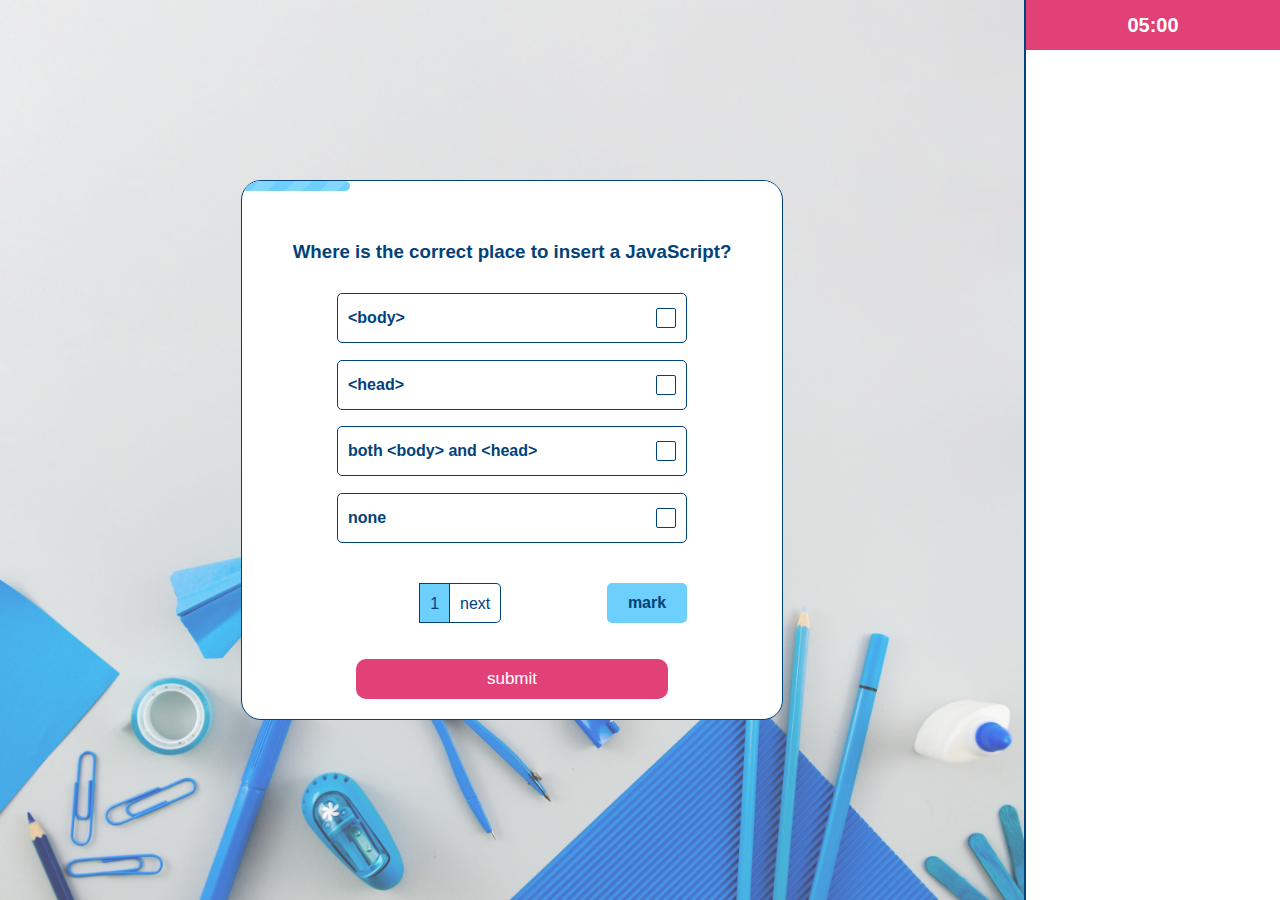
<file: index.html>
<!DOCTYPE html>
<html lang="en">
<head>
    <meta charset="UTF-8">
    <meta name="viewport" content="width=device-width, initial-scale=1.0">
    <title>exam</title>
    <link rel="stylesheet" href="css/style.css">
</head>
<body>

    <div class="container">
            <div id="exam">
                <div id="exam-inside">
                    <div id="indicator">
                        <div></div>
                    </div>
                    <form onsubmit="gotoGrade()" action="grade.html">
                        <h3>Lorem ipsum dolor sit amet ....... adipisicing elimmmmm mmmmmmmmmmmmmmm mmmmmmmmmmmt. Quod, pariatur?</h3>
                        <div id="choices">
                            <div class="choice" onclick="check(this)">
                                <label for="choice1">Lorem ipsum dolor sit.</label>
                                <input type="radio" name="choice" id="choice1">
                            </div>
                            <div class="choice" onclick="check(this)">
                                <label for="choice2">Lorem ipsum dolor sit.</label>
                                <input type="radio" name="choice" id="choice2">
                            </div>
                            <div class="choice" onclick="check(this)">
                                <label for="choice3">Lorem ipsum dolor sit.</label>
                                <input type="radio" name="choice" id="choice3">
                            </div>
                            <div class="choice" onclick="check(this)">
                                <label for="choice4">Lorem ipsum dolor sit.</label>
                                <input type="radio" name="choice" id="choice4">
                            </div>
                        </div>
                        <div id="exam-buttons">
                            <div id="buttons-inner">
                                <div id="previous" onclick="preQuestion()">previous</div>
                                <div id="qNumber">1</div>
                                <div id="next" onclick="nextQuestion()">next</div>
                            </div>
                            <div id="mark-btn" onclick="shuffleMark()">mark</div>
                        </div>
                        <input type="submit" value="submit" name="submit">
                    </form>
                </div>
            </div>
            
            <div id="exam-aside">
                <div id="timer">
                    <h4><span>10</span>:<span>00</span></h4>
                </div>
                <div id="mark-list">
                    <!-- <button>Quistion 1</button>
                    <button>Quistion 2</button>
                    <button>Quistion 3</button> -->
                </div>
                
            </div>
    </div>
    
    <script src="js/exam.js"></script>
</body>
</html>
</file>
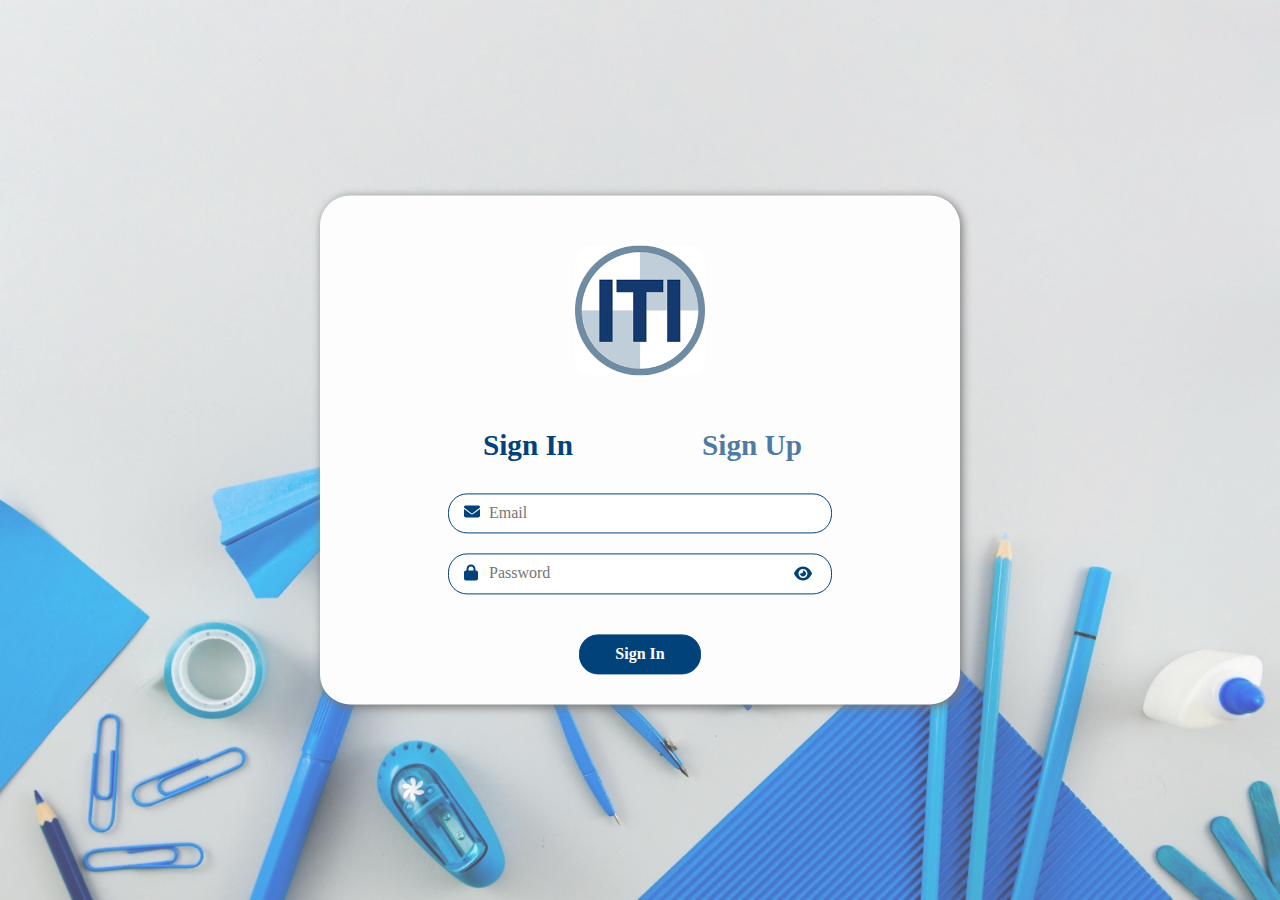
<file: sign-in.html>
<!DOCTYPE html>
<html lang="en">

<head>
    <meta charset="UTF-8">
    <meta http-equiv="X-UA-Compatible" content="IE=edge">
    <meta name="viewport" content="width=device-width, initial-scale=1.0">
    <title>Sign In</title>
    <link rel="stylesheet" href="css/all.min.css">
    <link rel="stylesheet" href="css/normalize.css">
    <link rel="stylesheet" href="css/sign-up.css">
    <link rel="stylesheet" href="css/sign-in.css">
</head>

<body>
    <div class="container">
        <div class="sign-container">
            <div class="logo">
                <img src="images/download.png" alt="">
            </div>
            <div class="sign-text">
                <h3 class="sign-in">sign in</h3>
                <h3 class="sign-up"><a href="sign-up.html">sign up</a></h3>
            </div>
            <form id="form2" action="index.html" onsubmit="return validateSignIn()">
                <i class="fa-solid fa-envelope"></i>
                <input id="email2" type="email" name="email" placeholder="Email" id="email"
                    pattern="[a-z]{2,14}@gmail.com" required>
                <i class="fa-solid fa-lock"></i><i class="fa-solid fa-eye" id="eye" onclick='if (document.querySelector(".password").type === "password") { document.querySelector(".password").type = "text"; } else { document.querySelector(".password").type = "password"; }'></i>
                <input id="password2" name="password" placeholder="Password" type="password" class="password"
                pattern="(?=.*\d)(?=.*[a-z])(?=.*[A-Z]).{8,}" required>
                <div id="message2" style="color: red;"></div>
                <input id="sign_in" type="submit" value="Sign In">



            </form>
        </div>
    </div>
    <script src="js/signIn.js"></script>
    <script src="js/all.min.js"></script>
</body>

</html>
</file>
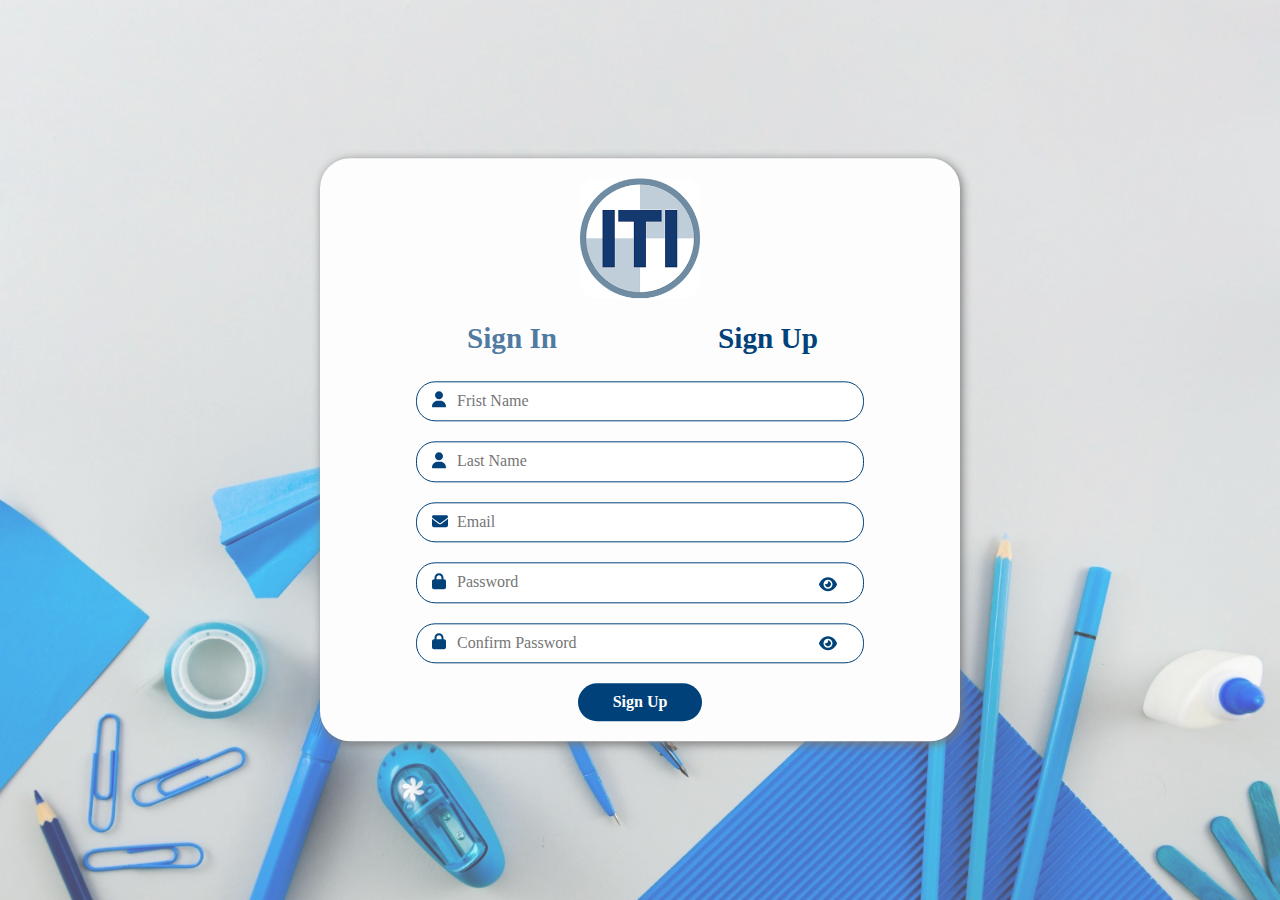
<file: sign-up.html>
<!DOCTYPE html>
<html lang="en">

<head>
    <meta charset="UTF-8">
    <meta http-equiv="X-UA-Compatible" content="IE=edge">
    <meta name="viewport" content="width=device-width, initial-scale=1.0">
    <title>Sign Up</title>
    <link rel="stylesheet" href="css/sign-in.css">
    <link rel="stylesheet" href="css/sign-up.css">
    <link rel="stylesheet" href="css/all.min.css">
    <link rel="stylesheet" href="css/normalize.css">


</head>

<body>
    <div class="container">
        <div class="form-box">
            <div class="logo">
                <img src="images/download.png" alt="">
            </div>
            <div class="txt">
                <h3 class="sign-in"><a href="sign-in.html">sign in</a></h3>
                <h3 class="sign-up">sign up</h3>
            </div>
            <form id="form" action="sign-in.html" onsubmit="saveLocal()">
                <i class="fa-solid fa-user" id="me"></i>
                <input id="name" type="text" placeholder="Frist Name" pattern="[a-zA-Z]{5,15}" required>

                <i class="fa-solid fa-user" id="me2"></i>                
                <input id="name2" type="text" placeholder="Last Name" pattern="[a-zA-Z]{5,15}" required>

                <i class="fa-solid fa-envelope" id="em"></i>
                <input id="email" class="email" type="email" placeholder="Email"
                    pattern="[a-z]{2,14}@gmail.com" required>
                <i class="fa-solid fa-lock" id="lo"></i>
                <input id="password" class="password" type="password" placeholder="Password"
                    pattern="(?=.*\d)(?=.*[a-z])(?=.*[A-Z]).{8,}" oninput="validatePassword()" required>

                <i class="fa-solid fa-lock" id="lo2"></i>
                <input id="confirmPassword" class="password1" type="password" placeholder="Confirm Password"
                    pattern="(?=.*\d)(?=.*[a-z])(?=.*[A-Z]).{8,}" oninput="validatePassword()" required>
                <i class="fa-solid fa-eye" id="eye" onclick='if (document.querySelector(".password").type === "password") { document.querySelector(".password").type = "text"; } else { document.querySelector(".password").type = "password"; }'></i>
                <i class="fa-solid fa-eye" id="eye1" onclick='if (document.querySelector(".password1").type === "password") { document.querySelector(".password1").type = "text"; } else { document.querySelector(".password1").type = "password"; }'></i>
                <div id="message" style="color: red;"></div>
                <button id="sign_up" class="newsub" type="submit">Sign Up</button>
            </form>

        </div>
        <!-- <script>
            function redirectToSignIn() {
                location.replace("sign-in.html");
            } -->
        </script>
        <script src="js/signUP.js"></script>
        <script src="js/all.min.js"></script>

</body>

</html>
</file>
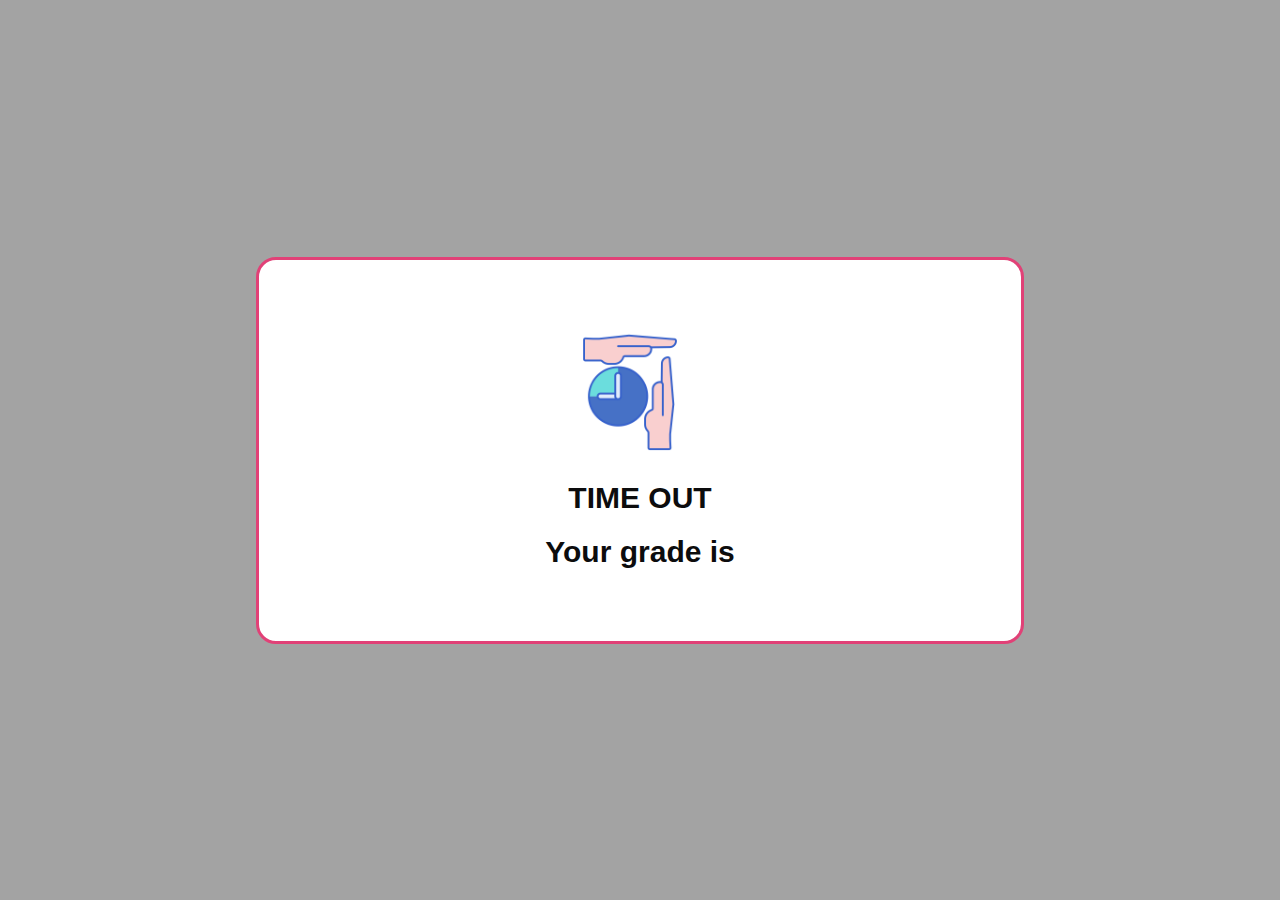
<file: timeOut.html>
<!DOCTYPE html>
<html lang="en">
<head>
    <meta charset="UTF-8">
    <meta name="viewport" content="width=device-width, initial-scale=1.0">
    <title>time out</title>
    <link rel="stylesheet" href="css/timeout.css">
    <link href="https://unpkg.com/aos@2.3.1/dist/aos.css" rel="stylesheet">


</head>
<body>
    <div class="time-container">
        <div class="time-out" data-aos="zoom-out">
                <img src="images/4215483.png" alt="">
                <h2> TIME OUT <span class="user-name"></span> </h2>
                <h2> Your grade is <span id="grade"></span></h2>
        </div>
    </div>
</body>
<script>
    var grade=localStorage.getItem("grade");
    var gradeSpan= document.getElementById("grade");
    gradeSpan.innerHTML=grade;

    if(parseInt(grade)<50){
    gradeSpan.style.color="red";
    }
    var userName=localStorage.getItem("Cuser");
    var userNameSpan= document.getElementsByClassName("user-name")[0];
    userNameSpan.innerHTML=userName;
</script>
<script src="https://unpkg.com/aos@2.3.1/dist/aos.js"></script>
<script>
    AOS.init();
</script>
</html>
</file>
<file: css/style.css>
@font-face {
    font-family:'Mukta', sans-serif;;
    src: url(https://fonts.googleapis.com/css2?family=Mukta:wght@200;300;400;500;600;700;800&display=swap);
}
*{
    padding: 0;
    margin: 0;
    box-sizing: border-box;
    font-family: 'Mukta', sans-serif;
    overflow: hidden;
}

.container{
    width: 100%;
    display: flex;
}

#indicator{
    margin-inline: auto;
    width: 100%;
    height: 10px;
    border-radius: 20px;
    -webkit-border-radius: 20px;
    -moz-border-radius: 20px;
    -ms-border-radius: 20px;
    -o-border-radius: 20px;
    background-color: #fff; 
}
#indicator>div{
    width: 10%;
    height: 100%;
    border-radius: 20px;
    -webkit-border-radius: 20px;
    -moz-border-radius: 20px;
    -ms-border-radius: 20px;
    -o-border-radius: 20px;
    background-image: -webkit-linear-gradient(135deg, rgba(255, 255, 255, 0.15) 25%, transparent 25%, transparent 50%, rgba(255,255,255,0.15) 50%, rgba(255,255,255,0.15) 75%, transparent 75%, transparent);
    background-image: linear-gradient(-45deg, rgba(255,255,255,0.15) 25%, transparent 25%, transparent 50%, rgba(255,255,255,0.15) 50%, rgba(255,255,255,0.15) 75%, transparent 75%, transparent);
    background-size: 35px 35px;
    background-color: #6dcffb;
}

#exam{
    flex: 80%;
    background-color:#a3a3a3;
    background-image:url(../images/back-school-witch-school-supplies.jpg);
    background-blend-mode:overlay;
    background-position: bottom;
    background-size: cover;
    padding: 20px;
    height: 100%;
    display: flex;
    align-items: center;
    justify-content: center;

}
#exam-inside{
    width: 55%;
    padding-bottom: 20px;
    border: 1px solid #01427a ;
    background-color: #fff;
    border-radius: 20px;
    -webkit-border-radius: 20px;
    -moz-border-radius: 20px;
    -ms-border-radius: 20px;
    -o-border-radius: 20px;
}
#exam-aside{
    flex: 20%;
    border-left:2px solid #01427a;
}
#timer{
    width: 100%;
    height: 50px;
    text-align: center;
    line-height: 50px;
    background-color: #e14177;
    font-size: 20px;
    color: #fff;
}
#mark-list{
    width: 100%;
    text-align: center;
    padding: 10px;
}
#mark-list button{
    width: 90%;
    margin-inline: auto ;
    height: 50px;
    line-height: 50px;
    margin-bottom: 10px;
    border: 1px solid #6dcffb;
    border-radius: 5px;
    -webkit-border-radius: 5px;
    -moz-border-radius: 5px;
    -ms-border-radius: 5px;
    -o-border-radius: 5px;
    font-size: 17px;
    background-color:#6dcffb;
    color: #01427a;
    font-weight: 700;
}

#mark-list button:hover{
    cursor: pointer;
}

h3{
    text-align: center;

}
form{
    display: flex;
    flex-direction: column;
    align-items: center;
    margin-top: 50px;
    color: #01427a;
    font-weight: 700;
    padding-inline: 10px;
}
#exam-buttons{
    display: flex;
    width: 350px;
    height: 40px;
    gap: 105px;
    align-items: center;
    margin-block: 10px;
    font-weight: 500;
}
#buttons-inner{
    display: flex;
    width: 165px;
    height: 100%;
    align-items: center;
    justify-content: center;
}
#buttons-inner>div{
    text-align: center;
    height: 100%;
    line-height: 40px;
    padding-inline: 10px;
}
#next{
    border-top: 1px solid #01427a;
    border-bottom: 1px solid #01427a;
    border-right: 1px solid #01427a;
    border-radius: 0 5px 5px 0;
    -webkit-border-radius: 0 5px 5px 0;
    -moz-border-radius: 0 5px 5px 0;
    -ms-border-radius: 0 5px 5px 0;
    -o-border-radius: 0 5px 5px 0;
}
#previous{
    border-top: 1px solid #01427a;
    border-bottom: 1px solid #01427a;
    border-left: 1px solid #01427a;
    border-radius: 5px 0 0 5px ;
    -webkit-border-radius: 5px 0 0 5px ;
    -moz-border-radius: 5px 0 0 5px ;
    -ms-border-radius: 5px 0 0 5px ;
    -o-border-radius: 5px 0 0 5px ;
}
#next:hover, #previous:hover, #mark-btn:hover{
    cursor: pointer;
}
#qNumber{
    border: 1px solid #01427a;
    background-color: #ffffff;
    background-color: #6dcffb;
}
#mark-btn{
    width: 80px;
    background-color: #6dcffb;
    color: #01427a;
    font-weight: 700;
    height: 100%;
    line-height: 40px;
    text-align: center;
    border-radius: 5px;
    -webkit-border-radius: 5px;
    -moz-border-radius: 5px;
    -ms-border-radius: 5px;
    -o-border-radius: 5px;
}
input[type="submit"]{
    margin-top: 5%;
    border-radius: 10px;
    -webkit-border-radius: 10px;
    -moz-border-radius: 10px;
    -ms-border-radius: 10px;
    -o-border-radius: 10px;
    border-style: none;
    background-color: #e14177;
    color: #fff;
    font-size: 17px;
    font-weight: 500;
    width: 60%;
    height: 40px;
    text-align: center;
    cursor: pointer;
}

#choices{
    width: 350px;
    height: 250px;
    display: flex;
    flex-direction: column;
    gap: calc(50px / 3);
    margin-block: 30px;
}
.choice{
    padding-inline: 10px;
    width: 100%;
    height: 50px;
    background-color: #ffffff;
    border:1px solid #01427a;
    line-height: 50px;
    border-radius: 10px;
    -webkit-border-radius: 5px;
    -moz-border-radius: 10px;
    -ms-border-radius: 10px;
    -o-border-radius: 10px;
    display: flex;
    align-items: center;
    justify-content: space-between;
}

input[type='radio'] {
    box-sizing: border-box;
    appearance: none;
    border:1px solid #01427a;
    background-color: #ffffff;
    width: 20px;
    height: 20px;
    border-radius:2px ;
    -webkit-border-radius:2px ;
    -moz-border-radius:2px ;
    -ms-border-radius:2px ;
    -o-border-radius:2px ;
}
input[type='radio']:checked {
    box-sizing: border-box;
    appearance: none;
    background-color: #01427a;
    border:1px solid #01427a;
    width: 20px;
    height: 20px;
    border-radius:2px ;
    -webkit-border-radius:2px ;
    -moz-border-radius:2px ;
    -ms-border-radius:2px ;
    -o-border-radius:2px ;
}
input[type='radio']:hover{
    cursor: pointer;
}
#previous{
    visibility: hidden;
}
.choice:hover{
    cursor: pointer;
    border: 3px solid #01427a;
}



@media screen and (min-width: 992px) {
    .container{
        height: 100vh;
    }

}
@media screen and (max-width: 991px) and (min-width: 768px) {
    .container{
        height: 100vh;
    }
    #exam-inside{
        width: 100%;
    }
    form{
        padding-inline: 20px;
    }

}
@media screen and (max-width: 767px) {
    body, html{
        height: 200vh;
    }
    .container{
        flex-direction: column;
        height: auto;
    }
    #exam-inside{
        width: 100%;
    }
    form{
        padding-inline: 40px;
        margin-top: 10px;
        
    }

    #choices{
        width: 100%;
        height: 200px;
        margin-block: 10px;
        gap: calc(50px / 6);
    }
    #mark-list button{
        width: 80%;

    }
    #exam-buttons{
        width: 300px;
        height: 40px;
        gap: 60px;
        margin-block: 10px;
    }
    input[type="submit"]{
        margin-top: 10px;
    }
    #exam-aside{
        flex: 20%;
        border-left:0;
    }


}
</file>
<file: css/sign-up.css>
* {
  box-sizing: border-box;
  margin: 0;
  padding: 0;
}

:root {
  --button-color: #8296bb;
}

a {
  text-decoration: none;
}
body{
  background-color: white;
} 
 
.container{
  background-color:#a3a3a3;
  background-image:url("../images/imag.jpg");
  background-blend-mode:overlay;
  background-position: bottom;
  background-size: cover;
  position: var(--button-color);
  height: 100vh; 
}
.form-box {
  z-index: 9999;
  width: 40%;
  height: 90%;
  background-color:#fdfdfd;
  box-shadow: 2px 2px 10px #777;
  position: absolute;
  top: 50%;
  left: 50%;
  transform: translate(-50%, -50%);
  border-radius: 30px;
  height: auto;
}

.logo {
  background-color: #fdfdfd;
  border-radius: 15px;
  width: fit-content;
  margin: 20px auto;
}

.logo img {
  width: 120px;
  border-radius: 15px;
}

.txt {
  display: grid;
  grid-template-columns: repeat(2, 1fr);
  width: 80%;
  margin: auto;
  text-align: center;
  font-size: 25px;
  color: #01427a ;
  text-transform: capitalize;  
  margin-bottom: 25px;
}

.container .form-box .sign-in a,
.container .form-box form div {
  color: #01417ab1 ;
}

.container .form-box .sign-in a:hover {
  color: #01417a ;
  cursor: pointer;
}

form {
  display: grid;
  width: 70%;
  margin: auto;
  gap: 20px;
  position: relative;
}

input {
  padding: 10px;
  padding-left: 40px;
  border: none;
  border-radius: 19px;
  outline: none;
  position: relative;
  border: #01427a 1px solid;

  /* margin: 3px; */
  /* width: 60%;
  margin-inline: auto; */
}

form svg {
  position: absolute;
  color: #01427a ;
  z-index: 3;
  left: 16px;
}



.container .form-box form svg.fa-user {
  top: 10px;
}


.container .form-box form svg.fa-envelope {
  top: 132px;
}
.container .form-box form svg.fa-lock
 {
  top: 192px;
}


#eye{
  left: 94%;
  top: 195px;
  cursor: pointer;
} 

#eye1 {
  left: 94%;
  top: 254px;
  cursor: pointer;
} 




.container .sign-container form input[type="submit"]:hover {
  background-color: #01417ac4 ;
  border: 1px solid white;
}

input[value="Sign Up"] {
  font-size: 16px;
}



.newsub{
  padding: 10px;
  padding-left: 40px;
  border: none;
  border-radius: 19px;
  outline: none;
  position: relative;
  font-size: 16px;
  position: relative;
  bottom: 20px;  
  color: white;
  font-weight: bold;
  background-color: #01417a ; ;
  padding: 10px 35px;
  /* width: fit-content; */
  margin: auto;
  cursor: pointer;
}
.newsub:hover{
  background-color: #01417ac4 ;
  border: 1px solid white;
} 
#me2 {
  
  top: 71px;
}
#lo2
 {
  top: 252px;
}


@media screen and (max-width: 1440px) and (min-width: 992px) {
  .form-box {
    width: 50%;
  }
  #eye1 , #eye{
    left: 90%;

  }

}
@media screen and (max-width: 991px) and (min-width: 768px) {
  .form-box {
    width: 70%;
  }
  #eye1 , #eye{
    left: 90%;

  }

}
@media screen and (max-width: 767px) {
  .form-box {
    width: 80%;
  }
  #eye1 , #eye{
    left: 88%;

  }
  form{
    margin-inline: auto;
  }
  input{
    width: 100%;
  }

}
</file>
<file: css/sign-in.css>
* {
  box-sizing: border-box;
  margin: 0;
  padding: 0;
}

:root {
  --button-color: #8296bb;
  --main-color: rgb(45, 72, 99);
}
body{
  background-color: white;
}
.container{
  background-image: url("../images/imag.jpg");
  background-size: cover;
  background-position: bottom;
  position: var(--button-color);
  height: 100vh; 
}
a {
  text-decoration: none;
}

.sign-container {
  z-index: 9999;
  width: 35%;
  background-color: #fdfdfd;;
  box-shadow: 2px 2px 10px #777;
  position: absolute;
  top: 50%;
  left: 50%;
  transform: translate(-50%, -50%);
  border-radius: 30px;
}

.sign-container .logo {
  background-color: #fdfdfd;
  border-radius: 15px;
  width: fit-content;
  margin: 50px auto;
}

.container .sign-container .logo img {
  width: 130px;
}

.sign-text {
  display: grid;
  grid-template-columns: repeat(2, 1fr);
  width: 70%;
  margin: auto;
  /* margin-bottom: 10px; */
  text-align: center;
  font-size: 25px;
  color: #01427a;
  text-transform: capitalize;
  

}

.container .sign-container .sign-up a,
.container .sign-container form div {
  color: #01417ab1 ;
}

.container .sign-container .sign-up a:hover {
  color: #01427a;
  cursor: pointer;
}

.container .sign-container form {
  display: grid;
  width: 60%;
  margin: 30px auto;
  gap: 20px;
  position: relative;
}


.container .sign-container form input {
  padding: 10px;
  padding-left: 40px;
  border: none;
  border-radius: 19px;
  outline: none;
  position: relative;
  border: #01427a 1px solid;
  /* margin: 5px; */
}

.container .sign-container form svg {
  position: absolute;
  color: #01427a;
  z-index: 3;
}

.container .sign-container form svg.fa-envelope {
  top: 10px;
  left: 16px;
}

.container .sign-container form svg.fa-lock {
  top: 71px;
  left: 16px;
}

#eye {
  top: 72px;
  left: 93%;
  cursor: pointer;
}

.container .sign-container form div {
  text-transform: capitalize;
  margin-left: 15px;
  margin-top: -10px;
  cursor: pointer;
}

.container .sign-container form input[type="submit"] {
  color: white;
  font-weight: bold;
  background-color: #01427a;
  padding: 10px 35px;
  /* width: fit-content; */
  margin: auto;
  cursor: pointer;
}

.container .sign-container form input[type="submit"]:hover {
  background-color: var(--button-color);
  border: 1px solid white;
}



@media screen and (max-width: 1440px) and (min-width: 992px) {
  .sign-container {
    width: 50%;
  }
  #eye1 , #eye{
    left: 90%;

  }

}
@media screen and (max-width: 991px) and (min-width: 768px) {
  .sign-container {
    width: 70%;
  }
  #eye{
    left: 90%;

  }

}
@media screen and (max-width: 767px) {
  .sign-container {
    width: 80%;
  }

  #eye{
    left: 86%;

  }
  form{
    margin-inline: auto;
  }
  input{
    width: 100%;
  }
}
</file>
<file: css/timeout.css>
*{
    padding: 0;
    margin: 0;
    box-sizing: border-box;
    font-family: 'Mukta', sans-serif;
    overflow: hidden;
}
.time-container{
    background-color:#a3a3a3;
    width: 100%;
    height: 100vh;
    display: flex;
    justify-content: center;
    align-items: center;
}

.time-out{
    background-color: #fff;    
    border-radius: 20px;
    -webkit-border-radius: 20px;
    -moz-border-radius: 20px;
    -ms-border-radius: 20px;
    -o-border-radius: 20px;
    display: flex;
    flex-direction: column;
    font-size: 22px;
    border: 3px solid #e14177;
    width: 33%;
    height: 43vh;
    padding: 55px;
    display: flex;
    justify-content: center;
    align-items: center;
    gap: 20px;
}
.time-out img{
    height: 120px;
    margin-right: 20px;
    margin-bottom: 10px;
}
h2{
    color: #0c0c0d;
}
.user-name{
    color: #e14177;
}
#grade{
    color: green;
}
@media screen and (max-width: 1440px) and (min-width: 992px) {
    .time-out{
        font-size: 20px;
        width: 60%;
        height: 43vh;
        padding: 20px;
        text-align: center;
    }

}
@media screen and (max-width: 991px) and (min-width: 768px) {
    .time-out{
        font-size: 20px;
        width: 60%;
        height: 43vh;
        padding: 20px;
        text-align: center;
    }

}
@media screen and (max-width: 767px) {
    .time-out{
        font-size: 18px;
        width: 80%;
        height: 43vh;
        padding: 15px;
        text-align: center;
    }
}
</file>
